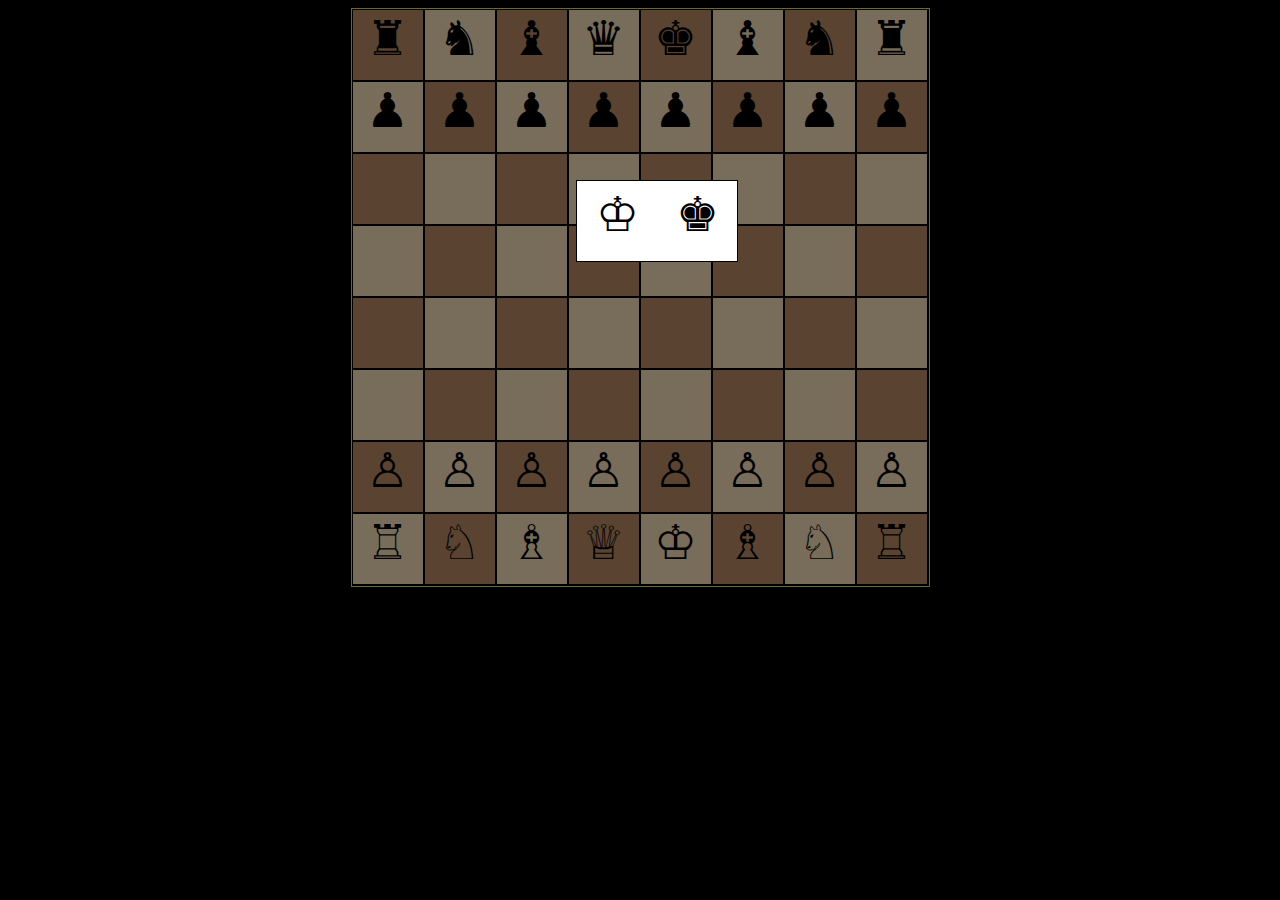
<file: xadrez/index.html>
<!DOCTYPE html>
<html lang="en">
<head>
    <meta charset="UTF-8">
    <meta name="viewport" content="width=device-width, initial-scale=1.0">
    <link rel="stylesheet" href="style.css">
    <title>Document</title>
</head>
<body onload="inicia_jogo();">
    <div id="fundo"></div>
    <div id="escolhecor-inicio" class="escolhe">
      <div onclick="escolhecor_incio('branco');">&#9812;</div>
      <div onclick="escolhecor_incio('preto');">&#9818;</div>
    </div>
    <div id="escolhebranco" class="escolhe">
      <div onclick="escolhe('rainha','branco');">&#9813;</div>
      <div onclick="escolhe('torre','branco');">&#9814;</div>
      <div onclick="escolhe('cavalo','branco');">&#9816;</div>
      <div onclick="escolhe('bispo','branco');">&#9815;</div>
    </div>
    <div id="escolhepreto" class="escolhe">
      <div onclick="escolhe('rainha','preto');">&#9819;</div>
      <div onclick="escolhe('torre','preto');">&#9820;</div>
      <div onclick="escolhe('cavalo','preto');">&#9822;</div>
      <div onclick="escolhe('bispo','preto');">&#9821;</div>
    </div>
  
    <div id="tabuleiro">
      <div id="t11" onclick="seleciona(1,1);"></div>
      <div id="t12" onclick="seleciona(1,2);"></div>
      <div id="t13" onclick="seleciona(1,3);"></div>
      <div id="t14" onclick="seleciona(1,4);"></div>
      <div id="t15" onclick="seleciona(1,5);"></div>
      <div id="t16" onclick="seleciona(1,6);"></div>
      <div id="t17" onclick="seleciona(1,7);"></div>
      <div id="t18" onclick="seleciona(1,8);"></div>
  
      <div id="t21" onclick="seleciona(2,1);"></div>
      <div id="t22" onclick="seleciona(2,2);"></div>
      <div id="t23" onclick="seleciona(2,3);"></div>
      <div id="t24" onclick="seleciona(2,4);"></div>
      <div id="t25" onclick="seleciona(2,5);"></div>
      <div id="t26" onclick="seleciona(2,6);"></div>
      <div id="t27" onclick="seleciona(2,7);"></div>
      <div id="t28" onclick="seleciona(2,8);"></div>
  
      <div id="t31" onclick="seleciona(3,1);"></div>
      <div id="t32" onclick="seleciona(3,2);"></div>
      <div id="t33" onclick="seleciona(3,3);"></div>
      <div id="t34" onclick="seleciona(3,4);"></div>
      <div id="t35" onclick="seleciona(3,5);"></div>
      <div id="t36" onclick="seleciona(3,6);"></div>
      <div id="t37" onclick="seleciona(3,7);"></div>
      <div id="t38" onclick="seleciona(3,8);"></div>
  
      <div id="t41" onclick="seleciona(4,1);"></div>
      <div id="t42" onclick="seleciona(4,2);"></div>
      <div id="t43" onclick="seleciona(4,3);"></div>
      <div id="t44" onclick="seleciona(4,4);"></div>
      <div id="t45" onclick="seleciona(4,5);"></div>
      <div id="t46" onclick="seleciona(4,6);"></div>
      <div id="t47" onclick="seleciona(4,7);"></div>
      <div id="t48" onclick="seleciona(4,8);"></div>
  
      <div id="t51" onclick="seleciona(5,1);"></div>
      <div id="t52" onclick="seleciona(5,2);"></div>
      <div id="t53" onclick="seleciona(5,3);"></div>
      <div id="t54" onclick="seleciona(5,4);"></div>
      <div id="t55" onclick="seleciona(5,5);"></div>
      <div id="t56" onclick="seleciona(5,6);"></div>
      <div id="t57" onclick="seleciona(5,7);"></div>
      <div id="t58" onclick="seleciona(5,8);"></div>
  
      <div id="t61" onclick="seleciona(6,1);"></div>
      <div id="t62" onclick="seleciona(6,2);"></div>
      <div id="t63" onclick="seleciona(6,3);"></div>
      <div id="t64" onclick="seleciona(6,4);"></div>
      <div id="t65" onclick="seleciona(6,5);"></div>
      <div id="t66" onclick="seleciona(6,6);"></div>
      <div id="t67" onclick="seleciona(6,7);"></div>
      <div id="t68" onclick="seleciona(6,8);"></div>
  
      <div id="t71" onclick="seleciona(7,1);"></div>
      <div id="t72" onclick="seleciona(7,2);"></div>
      <div id="t73" onclick="seleciona(7,3);"></div>
      <div id="t74" onclick="seleciona(7,4);"></div>
      <div id="t75" onclick="seleciona(7,5);"></div>
      <div id="t76" onclick="seleciona(7,6);"></div>
      <div id="t77" onclick="seleciona(7,7);"></div>
      <div id="t78" onclick="seleciona(7,8);"></div>
  
      <div id="t81" onclick="seleciona(8,1);"></div>
      <div id="t82" onclick="seleciona(8,2);"></div>
      <div id="t83" onclick="seleciona(8,3);"></div>
      <div id="t84" onclick="seleciona(8,4);"></div>
      <div id="t85" onclick="seleciona(8,5);"></div>
      <div id="t86" onclick="seleciona(8,6);"></div>
      <div id="t87" onclick="seleciona(8,7);"></div>
      <div id="t88" onclick="seleciona(8,8);"></div>
  
    </div>
    <script src="script.js"></script>
  </body>
</html>
</file>
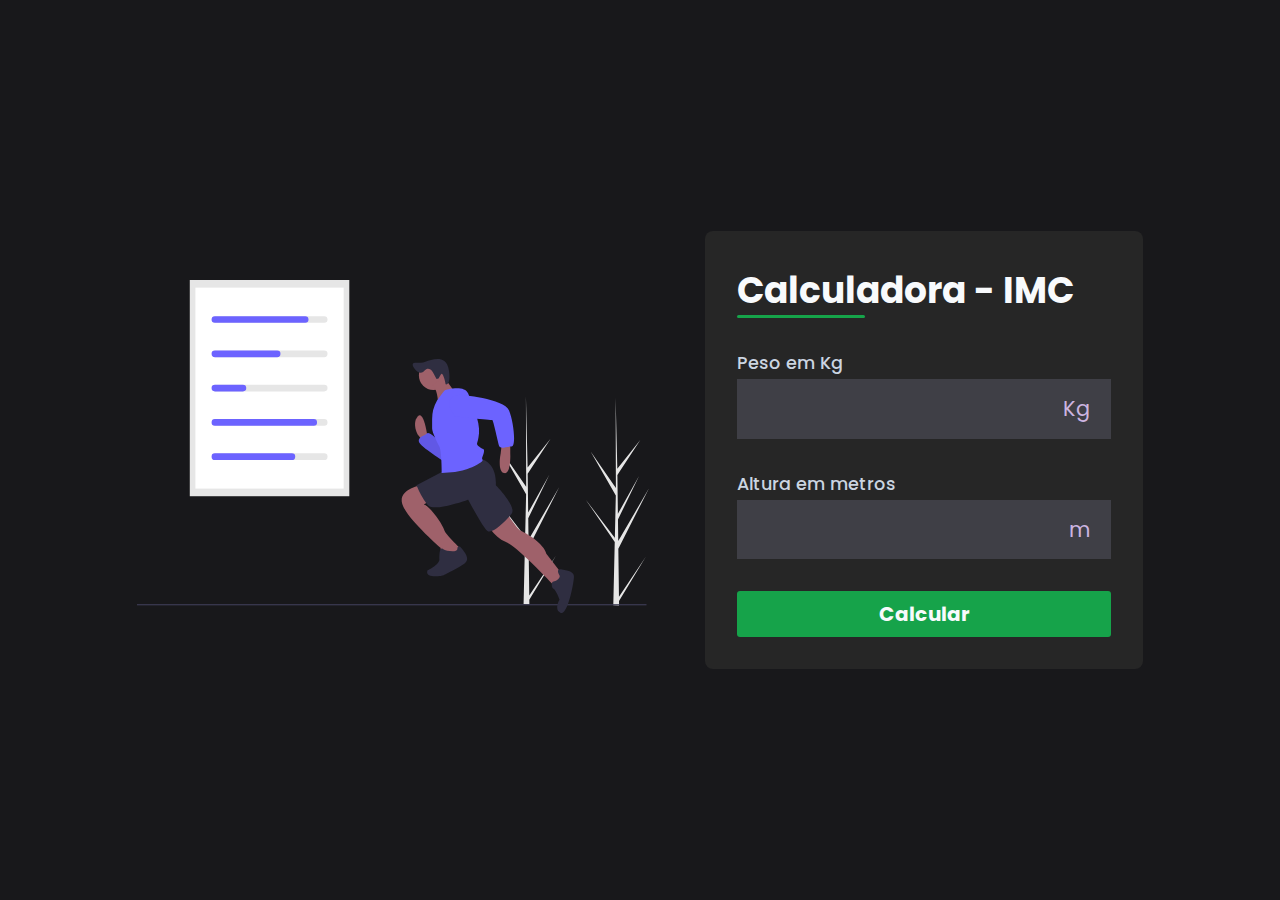
<file: calculadora IMC/assets/index.html>
<!DOCTYPE html>
<html lang="pt-br">
<head>
    <meta charset="UTF-8">
    <meta name="viewport" content="width=device-width, initial-scale=1.0">
    <title>Calculadora IMC</title>

    <link rel="stylesheet" href="style.css">

    <link rel="stylesheet" href="https://cdnjs.cloudflare.com/ajax/libs/font-awesome/6.5.2/css/all.min.css" integrity="sha512-SnH5WK+bZxgPHs44uWIX+LLJAJ9/2PkPKZ5QiAj6Ta86w+fsb2TkcmfRyVX3pBnMFcV7oQPJkl9QevSCWr3W6A==" crossorigin="anonymous" referrerpolicy="no-referrer" />
</head>
<body>
    <main id="container">
        <section id="img">
            <img src="images/ilustration.svg">
        </section>
        <section id="calculator">
            <form id="form">
                <h1 id="title">
                    Calculadora - IMC
                </h1>

                <div class="input-box">
                    <label for="weight">
                        Peso em Kg
                    </label>
                    <div class="input-field">
                        <i class="fa-solid fa-weight-hanging"></i>
                        <input type="number" id="weight" required>
                        <span>Kg</span>
                    </div>
                </div>

                <div class="input-box">
                    <label for="height">
                        Altura em metros
                    </label>
                    <div class="input-field">
                        <i class="fa-solid fa-ruler"></i>
                        <input type="number" id="height" step="0.010" required >
                        <span>m</span>
                    </div>                    
                </div>
                
                <button id="calculate">
                    Calcular
                </button>
            </form>
            
            <div id="infos" class="hidden">
                <div id="result">
                    <div id="bmi">
                        <span id="value"></span>
                        <span>Seu IMC</span>
                    </div>
                    <div id="description">
                        <span></span>
                    </div>
                    <div id="more-info">
                        <a href="https://mundoeducacao.uol.com.br/saude-bem-estar/imc.htm">
                            Mais informações sobre o IMC
                            <i class="fa-solid fa-arrow-up-right-from-square"></i>
                        </a>
                    </div>    
                </div>
            </div>  
        </section>
    </main>
   <script src="js/script.js"></script> 
</body>
</html>
</file>
<file: xadrez/style.css>
@charset "utf-8";
/* CSS Document */
body{background-color: black;}

.borda{border:#F00;}

.tabPreto{background:#03C;}

/* TABULEIRO*/
#tabuleiro{width: 577px; height: 577px; border:#ced26b solid 1px; margin:auto;}

#tabuleiro div{width:70px; height:70px; float:left; margin:1px; font-size: 48px; text-align:center;}

#t11, #t13, #t15, #t17, #t22, #t24, #t26, #t28, #t31, #t33, #t35, #t37, #t42, #t44, #t46, #t48, #t51, #t53, #t55, #t57, #t62, #t64, #t66, #t68, #t71, #t73, #t75, #t77, #t82, #t84, #t86, #t88{background-color:#b58863;}

#t12, #t14, #t16, #t18, #t21, #t23, #t25, #t27, #t32, #t34, #t36, #t38, #t41, #t43, #t45, #t47, #t52, #t54, #t56, #t58, #t61, #t63, #t65, #t67, #t72, #t74, #t76, #t78, #t81, #t83, #t85, #t87{background-color:#f0d9b5;} 


div{ cursor:pointer;}


#fundo{background:#000; position:fixed; width:100%; height:100%; z-index:999; top:0; left:0; opacity:0.50;-moz-opacity: 0.50;filter: alpha(opacity=50);}
.escolhe{position:fixed;top:20%;left:40%;display:none;z-index:1000;background:#FFF;border:#000 solid 1px;}
.escolhe div{width:70px; height:70px; float:left; margin:1px; font-size: 48px; text-align:center; float:left; margin:5px;}
#escolhecor-inicio{ display:block; left:45%;}
</file>
<file: calculadora IMC/assets/style.css>
@import url('https://fonts.googleapis.com/css2?family=Poppins:wght@100;200;300;400;500&display=swap');

* {
    font-family: 'Poppins', sans-serif;
    margin: 0;
    padding: 0;
    box-sizing: border-box;
}

body {
    display: flex;
    align-items: center;
    justify-content: center;
    width: 100%;
    height: 100vh;
    background-color: #18181b;

}

#container {
    display: flex;
    align-items: center;
    gap: 3.5rem;
}

#img img {
    width: 32rem;
}

#calculator {
    display: flex;
    flex-direction: column;
    gap: 2rem;
    padding: 2rem;
    color: #f8fafc;
    background-color: #262626;
    border-radius: 8px;
}

#form {
    display: flex;
    flex-direction: column;
    gap: 2rem;
}

#title {
    font-size: 2.25rem;
    position: relative;
}

#title::after {
    position: absolute;
    content: '';
    background-color: #16a34a;
    width: 8rem;
    height: 3px;
    bottom: 0;
    left: 0;
    border-radius: 3px;
}

.input-box label {
    font-size: 1.1rem;
    color: #cbd5e1;
    font-weight: 500;
}

.input-field {
    display: flex;
    align-items: center;
    justify-content: space-between;
    background-color: #3f3f46;
    padding: 0.3rem;
    border: 3px;
    margin-top: 3px;
}

.input-field span,
.input-field i {
    color: #cdb5e1;
    font-size: 1.3rem;
    padding: 0.6rem 1rem;
}

.input-field input {
    background-color: transparent;
    border: none;
    width: 100%;
    font: 1.3rem;
    color: #f8fafc;
    padding: 0 0.5rem;
}

.input-field input::-webkit-outer-spin-button,
.input-field input::-webkit-inner-spin-button { 
    appearance: none;
}

.input-field input:focus{
    outline: none;
}

#calculate {
    border: none;
    font-size: 1.25rem;
    font-weight: bold;
    background-color: #16a34a;
    color: #f8fafc;
    padding: 0.5rem 0;
    border-radius: 3px;
    cursor: pointer;
    width: 100%;
}

#result {
    display: flex;
    gap: 2rem;
    align-items: center;
    border-top: 1px solid #ffffff34;
    padding: 0.75rem 0;
}

#bmi {
    display: flex;
    align-items: center;
    flex-direction: column;
    font-size: 2.25rem;
}

#bmi span:last-child {
    font-size: 0.875rem;
    color: #cbd5e1;
}

#description {
    width: 15.5rem; 
}

#more-info{
    border-top: 1px solid #ffffff34;
    padding: 1.5rem;
}
#more-info a {
    color: #16a34a;
    display: flex;
    justify-content: center;
    align-items: center;
    gap: 0.6rem;
    font-size: 0.875rem;
    text-decoration: none;
    transition: color 0.5s;
}
#more-info a:hover {
    color: #cbd5e1;
}
.hidden {
    display: none;
}
</file>
